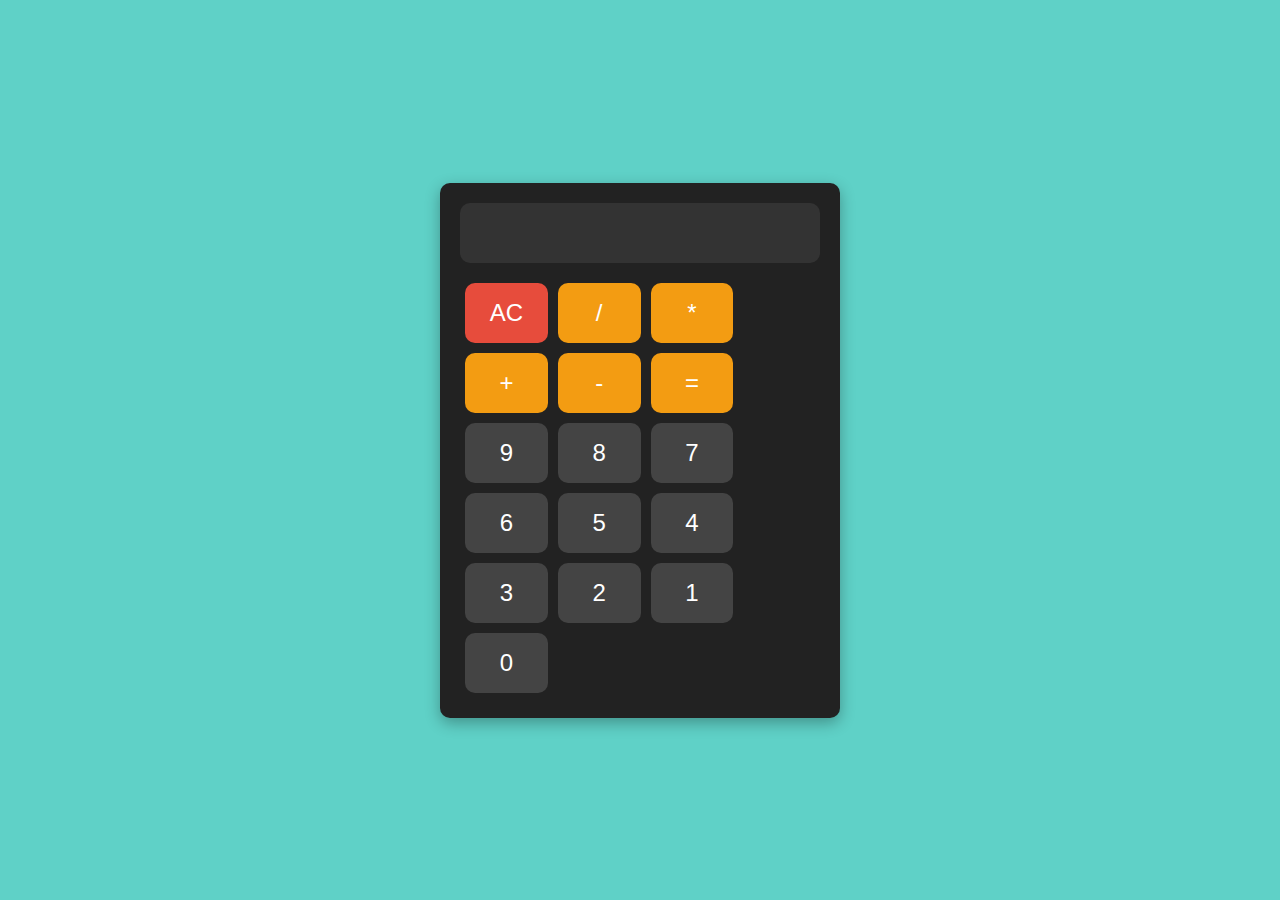
<file: Calculator/index.html>
<!DOCTYPE html>
<html lang="en">
<head>
    <meta charset="UTF-8">
    <meta name="viewport" content="width=device-width, initial-scale=1.0">
    <link rel="stylesheet" href="style.css">
    <title>Calculator</title>
</head>
<body>
    <div class="grand">
        <div class="header">
            <div class="cal-box">
                <input type="text" class="display" id="display" disabled>
                <div class="buttons">
                   <button class="operator" onclick="clearAll()">AC</button>
                   <button class="operator" onclick="appendOp('/')">/</button>
                   <button class="operator" onclick="appendOp('*')">*</button>
                   <button class="operator" onclick="appendOp('+')">+</button>
                   <br>
                   <button class="operator" onclick="appendOp('-')">-</button>
                   <button class="operator" onclick="calculate()">=</button>
                   <button class="numbers"  onclick="appendNum('9')">9</button>
                   <button class="numbers"  onclick="appendNum('8')">8</button>
                   <br>
                   <button class="numbers"  onclick="appendNum('7')">7</button>
                   <button class="numbers"  onclick="appendNum('6')">6</button>
                   <button class="numbers"  onclick="appendNum('5')">5</button>
                   <button class="numbers"  onclick="appendNum('4')">4</button>
                   <br>
                   <button class="numbers"  onclick="appendNum('3')">3</button>
                   <button class="numbers"  onclick="appendNum('2')">2</button>
                   <button class="numbers"  onclick="appendNum('1')">1</button>
                   <button class="numbers"  onclick="appendNum('0')">0</button>
                </div>
            </div>
        </div>
    </div>
    <script src="./script.js"></script>
</body>
</html>
</file>
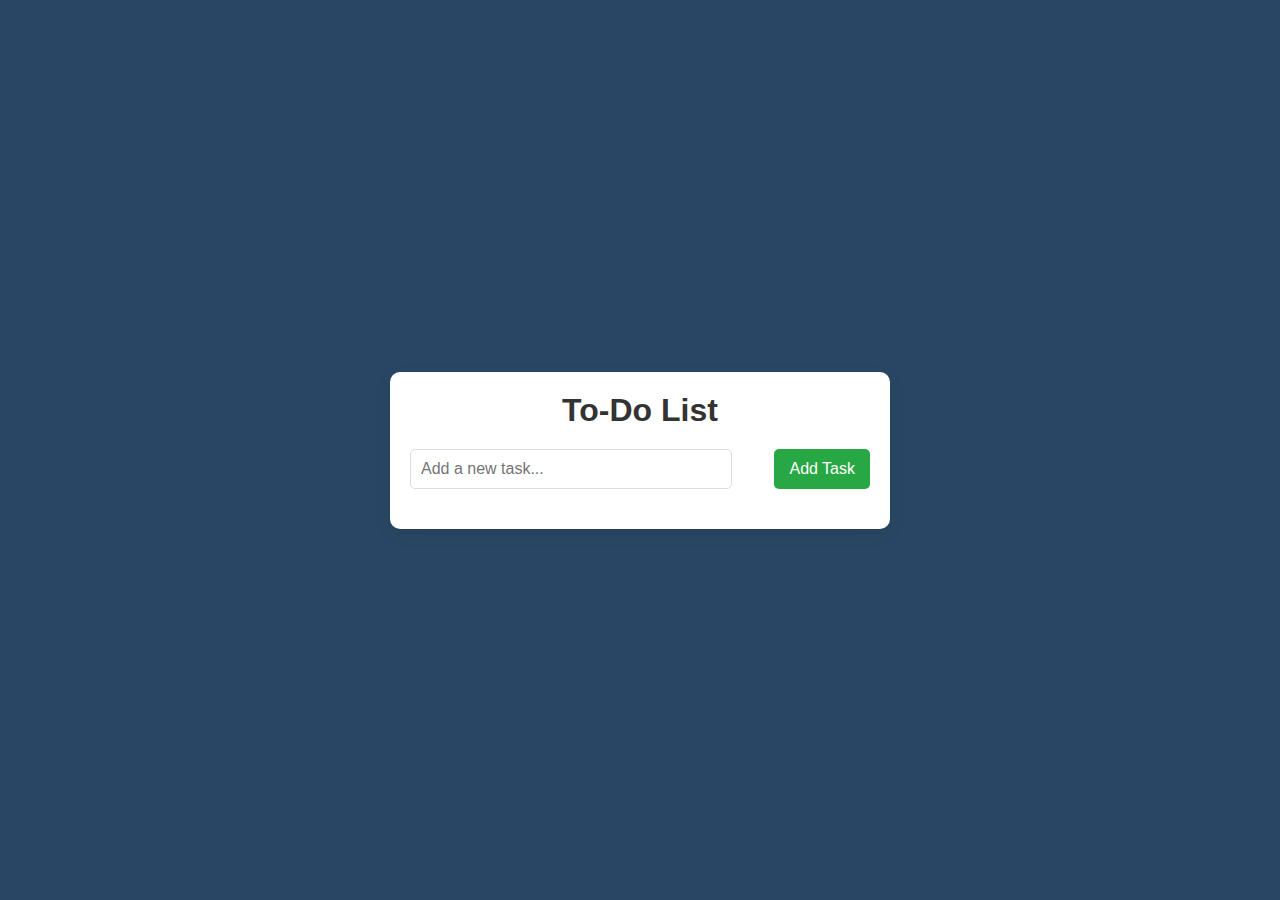
<file: to-do-app/index.html>
<!DOCTYPE html>
<html lang="en">
<head>
    <meta charset="UTF-8">
    <meta name="viewport" content="width=device-width, initial-scale=1.0">
    <link rel="stylesheet" href="style.css">
    <title>To-Do App</title>
</head>
<body>
    <div class="todo-container">
        <h1>To-Do List</h1>
        <div class="input-section">
            <input type="text" id="taskInput" placeholder="Add a new task...">
            <button onclick="addTask()">Add Task</button>
        </div>
        <ul id="taskList">
           <!-- task wil appear here --> 
        </ul>
    </div>
    <script src="script.js"></script>
</body>
</html>
</file>
<file: Calculator/style.css>
* {
    margin: 0;
    padding: 0;
    box-sizing: border-box;
}

body {
    font-family: 'Arial', sans-serif;
    background-color: #32c4b7c7;
    display: flex;
    justify-content: center;
    align-items: center;
    height: 100vh;
}


.cal-box {
    background-color: #222;
    border-radius: 10px;
    box-shadow: 0px 5px 15px rgba(0, 0, 0, 0.3);
    width: 400px;
    padding: 20px;
}

.display {
    width: 100%;
    height: 60px;
    background-color: #333;
    border: none;
    color: #fff;
    font-size: 2rem;
    padding: 10px;
    border-radius: 10px;
    text-align: right;
    margin-bottom: 15px;
}

.buttons {
    display: flex;
    flex-wrap: wrap;
}

button {
    width: 23%;
    height: 60px;
    margin: 5px;
    font-size: 1.5rem;
    border: none;
    border-radius: 10px;
    cursor: pointer;
    transition: all 0.2s ease-in-out;
}


.numbers {
    background-color: #444;
    color: #fff;
}

.numbers:hover {
    background-color: #555;
}

.operator {
    background-color: #f39c12;
    color: #fff;
}

.operator:hover {
    background-color: #e67e22;
}


button:active {
    transform: scale(0.95);
}


button:nth-child(1) {
    background-color: #e74c3c;
}

button:nth-child(1):hover {
    background-color: #c0392b;
}
</file>
<file: to-do-app/style.css>
* {
    margin: 0;
    padding: 0;
    box-sizing: border-box;
}

body {
    font-family: 'Arial', sans-serif;
    background-color: #294764;
    display: flex;
    justify-content: center;
    align-items: center;
    height: 100vh;
}

.todo-container {
    background-color: #fff;
    padding: 20px;
    border-radius: 10px;
    width: 500px;
    box-shadow: 0px 5px 15px rgba(0, 0, 0, 0.1);
}

h1 {
    text-align: center;
    color: #333;
    margin-bottom: 20px;
}

.input-section {
    display: flex;
    justify-content: space-between;
    margin-bottom: 20px;
}

input[type="text"] {
    width: 70%;
    padding: 10px;
    font-size: 1rem;
    border: 1px solid #ddd;
    border-radius: 5px;
}

button {
    padding: 10px 15px;
    font-size: 1rem;
    border: none;
    border-radius: 5px;
    background-color: #28a745;
    color: white;
    cursor: pointer;
}

button:hover {
    background-color: #218838;
}

ul {
    list-style-type: none;
}

li {
    display: flex;
    justify-content: space-between;
    align-items: center;
    background-color: #d0e6f1;
    padding: 10px;
    margin-bottom: 10px;
    border-radius: 5px;
    box-shadow: 0px 2px 5px rgba(0, 0, 0, 0.1);
}

li.completed {
    text-decoration: line-through;
    color: gray;
}

.complete-btn {
    background-color: #28a745;
    color: white;
    border: none;
    border-radius: 5px;
    padding: 5px;
    margin-right: 5px;
    cursor: pointer;
}

.complete-btn:hover {
    background-color: #218838;
}

.delete-btn {
    background-color: #dc3545;
    color: white;
    border: none;
    border-radius: 5px;
    padding: 5px;
    cursor: pointer;
}


.delete-btn:hover {
    background-color: #c82333;
}
</file>
